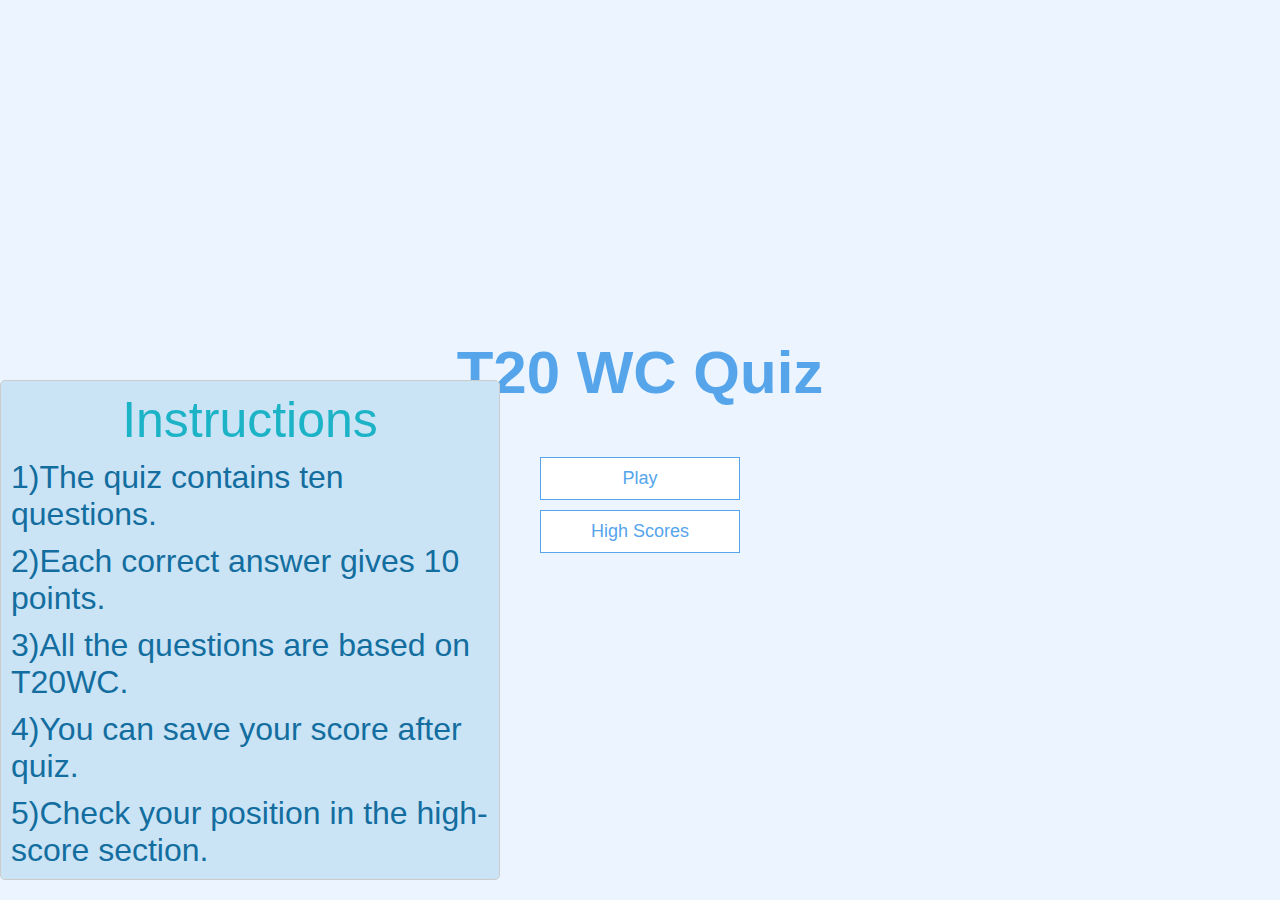
<file: index.html>
<!DOCTYPE html>
<html lang="en">
  <head>
    <meta charset="UTF-8" />
    <meta name="viewport" content="width=device-width, initial-scale=1.0" />
    <meta http-equiv="X-UA-Compatible" content="ie=edge" />
    <title>Kavya's Quiz</title>
    <link rel="stylesheet" href="app.css" />
  </head>
  <body>
    <div class="instructions">
      <h3>Instructions</h3>
      <ul>
        <li>1)The quiz contains ten questions.</li>
        <li>2)Each correct answer gives 10 points.</li>
        <li>3)All the questions are based on T20WC.</li>
        <li>4)You can save your score after quiz.</li>
        <li>5)Check your position in the high-score section.</li>
      </ul>
    </div>
    <div class="container">
      <div id="home" class="flex-center flex-column">
        <h1>T20 WC Quiz</h1>
        <a class="btn" href="/game.html">Play</a>
        <a class="btn" href="/highscores.html">High Scores</a>
      </div>
    </div>
  </body>
</html>
</file>
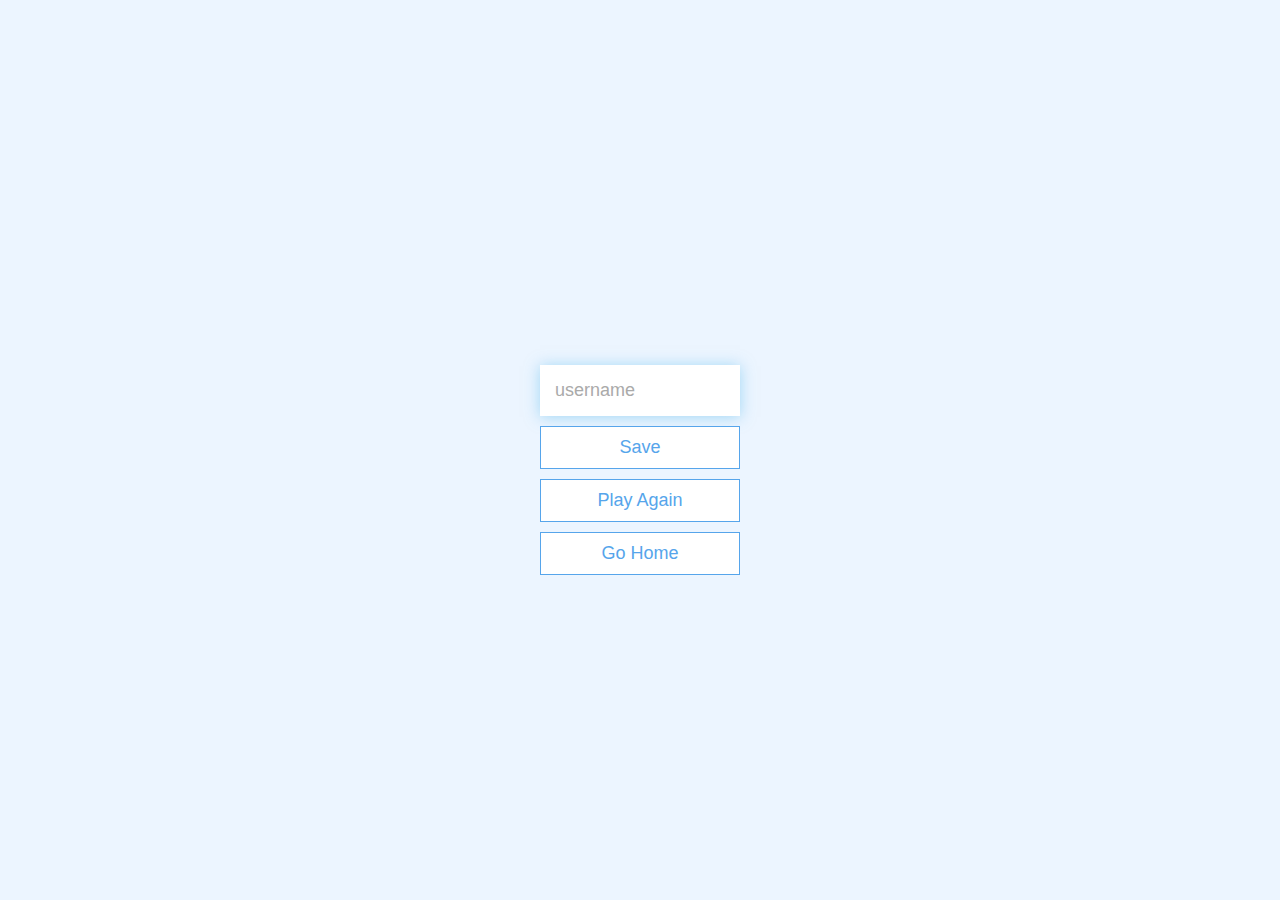
<file: end.html>
<!DOCTYPE html>
<html lang="en">
  <head>
    <meta charset="UTF-8" />
    <meta name="viewport" content="width=device-width, initial-scale=1.0" />
    <meta http-equiv="X-UA-Compatible" content="ie=edge" />
    <title>Congrats!</title>
    <link rel="stylesheet" href="app.css" />
  </head>
  <body>
    <div class="container">
      <div id="end" class="flex-center flex-column">
        <h1 id="finalScore"></h1>
        <form>
          <input
            type="text"
            name="username"
            id="username"
            placeholder="username" />
          <button
            type="submit"
            class="btn"
            id="saveScoreBtn"
            onclick="saveHighScore(event)"
            disabled>
            Save
          </button>
        </form>
        <a class="btn" href="/game.html">Play Again</a>
        <a class="btn" href="/">Go Home</a>
      </div>
    </div>
    <script src="end.js"></script>
  </body>
</html>
</file>
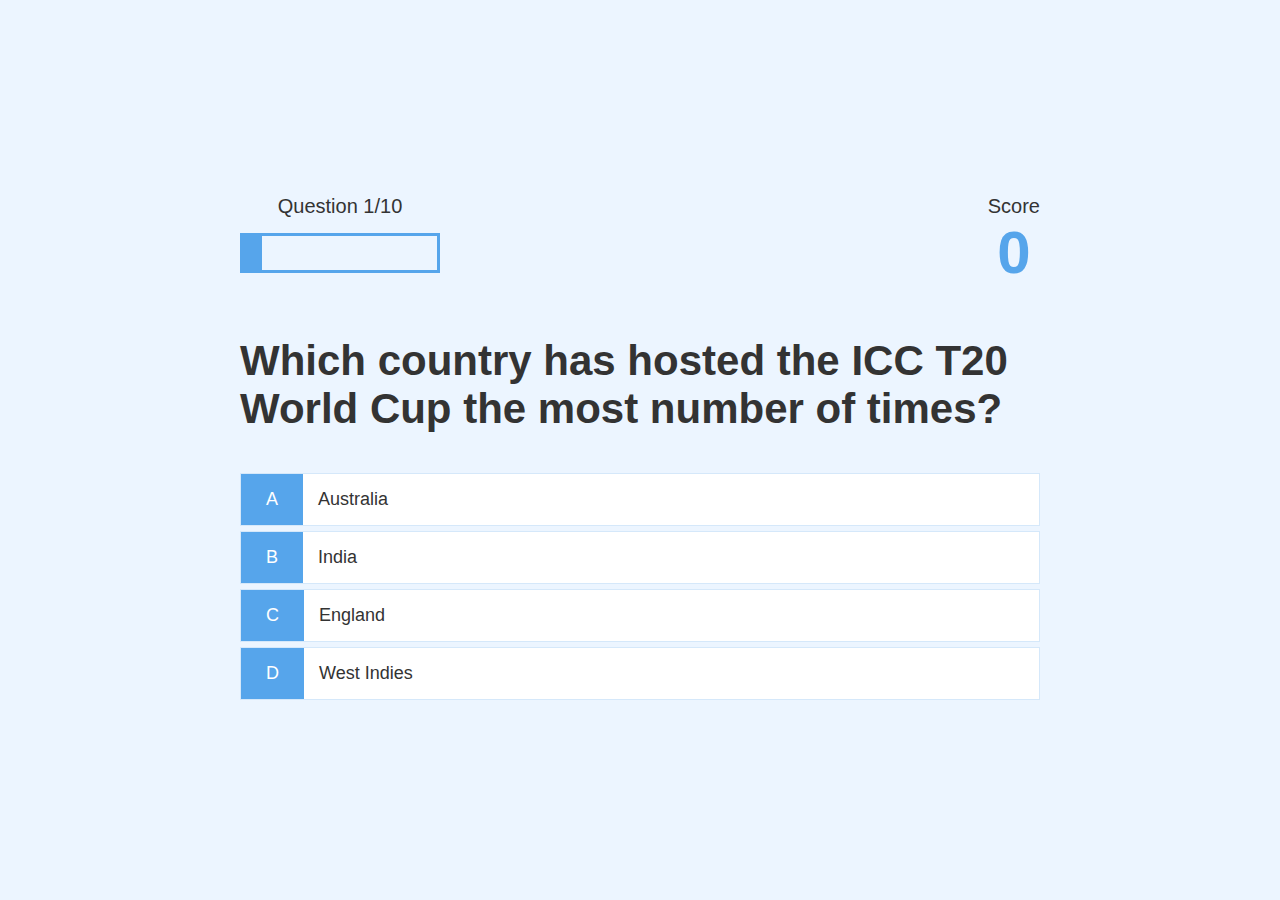
<file: game.html>
<!DOCTYPE html>
<html lang="en">
  <head>
    <meta charset="UTF-8" />
    <meta name="viewport" content="width=device-width, initial-scale=1.0" />
    <meta http-equiv="X-UA-Compatible" content="ie=edge" />
    <title>Quick Quiz - Play</title>
    <link rel="stylesheet" href="app.css" />
    <link rel="stylesheet" href="game.css" />
  </head>
  <body>
    <div class="container">
      <div id="game" class="justify-center flex-column">
        <div id="hud">
          <div id="hud-item">
            <p id="progressText" class="hud-prefix">Question</p>
            <div id="progressBar">
              <div id="progressBarFull"></div>
            </div>
          </div>
          <div id="hud-item">
            <p class="hud-prefix">Score</p>
            <h1 class="hud-main-text" id="score">0</h1>
          </div>
        </div>
        <h2 id="question">What is the answer to this questions?</h2>
        <div class="choice-container">
          <p class="choice-prefix">A</p>
          <p class="choice-text" data-number="1">Choice 1</p>
        </div>
        <div class="choice-container">
          <p class="choice-prefix">B</p>
          <p class="choice-text" data-number="2">Choice 2</p>
        </div>
        <div class="choice-container">
          <p class="choice-prefix">C</p>
          <p class="choice-text" data-number="3">Choice 3</p>
        </div>
        <div class="choice-container">
          <p class="choice-prefix">D</p>
          <p class="choice-text" data-number="4">Choice 4</p>
        </div>
      </div>
    </div>
    <script src="game.js"></script>
  </body>
</html>
</file>
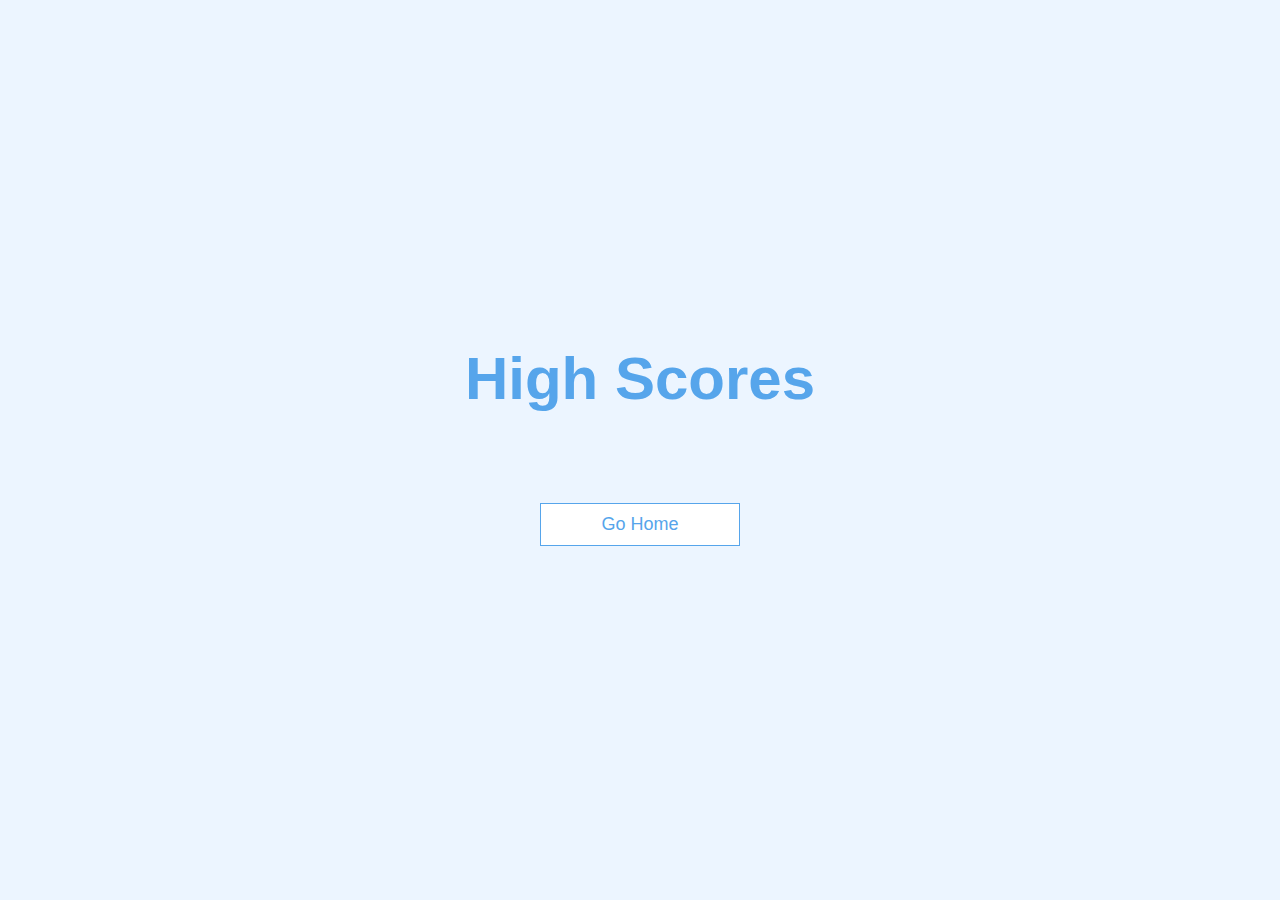
<file: highscores.html>
<!DOCTYPE html>
<html lang="en">
  <head>
    <meta charset="UTF-8" />
    <meta name="viewport" content="width=device-width, initial-scale=1.0" />
    <meta http-equiv="X-UA-Compatible" content="ie=edge" />
    <title>High Scores</title>
    <link rel="stylesheet" href="app.css" />
    <link rel="stylesheet" href="highscores.css" />
  </head>
  <body>
    <div class="container">
      <div id="highScores" class="flex-center flex-column">
        <h1 id="finalScore">High Scores</h1>
        <ul id="highScoresList"></ul>
        <a class="btn" href="index.html">Go Home</a>
      </div>
    </div>
    <script src="highscores.js"></script>
  </body>
</html>
</file>
<file: app.css>
:root {
  background-color: #ecf5ff;
  font-size: 62.5%;
}

* {
  box-sizing: border-box;
  font-family: Arial, Helvetica, sans-serif;
  margin: 0;
  padding: 0;
  color: #333;
}

h1,
h2,
h3,
h4 {
  margin-bottom: 1rem;
}

h1 {
  font-size: 6rem;
  color: #56a5eb;
  margin-bottom: 5rem;
}

h1 > span {
  font-size: 2.4rem;
  font-weight: 500;
}

h2 {
  font-size: 4.2rem;
  margin-bottom: 4rem;
  font-weight: 700;
}

h3 {
  font-size: 2.8rem;
  font-weight: 500;
}

/* UTILITIES */

.container {
  width: 100vw;
  height: 100vh;
  display: flex;
  justify-content: center;
  align-items: center;
  max-width: 80rem;
  margin: 0 auto;
}

.container > * {
  width: 100%;
}

.flex-column {
  display: flex;
  flex-direction: column;
}

.flex-center {
  justify-content: center;
  align-items: center;
}

.justify-center {
  justify-content: center;
}

.text-center {
  text-align: center;
}

.hidden {
  display: none;
}

/* BUTTONS */
.btn {
  font-size: 1.8rem;
  padding: 1rem 0;
  width: 20rem;
  text-align: center;
  border: 0.1rem solid #56a5eb;
  margin-bottom: 1rem;
  text-decoration: none;
  color: #56a5eb;
  background-color: white;
}

.btn:hover {
  cursor: pointer;
  box-shadow: 0 0.4rem 1.4rem 0 rgba(86, 185, 235, 0.5);
  transform: translateY(-0.1rem);
  transition: transform 150ms;
}

.btn[disabled]:hover {
  cursor: not-allowed;
  box-shadow: none;
  transform: none;
}
/* styles.css */

.instructions {
  position: absolute;
  bottom: 2rem;
  left: 0rem;
  margin-right: 5rem;
  background-color: #cae4f6;
  padding: 1rem;
  border: 1px solid #ccc;
  border-radius: 0.5rem;
  width: 50rem;
  height: 50rem;
  display: inline-block;
}

.instructions h3 {
  font-size: 5rem;
  margin-top: 0;
  text-align: center;
  color: #1db3c7;
}

.instructions li {
  margin-bottom: 1rem;
  font-size: 3.2rem;
  text-align: left;
  text-align: none;
  text-decoration: none;
  color: #136e9f;
}
form {
  width: 100%;
  display: flex;
  flex-direction: column;
  align-items: center;
}

input {
  margin-bottom: 1rem;
  width: 20rem;
  padding: 1.5rem;
  font-size: 1.8rem;
  border: none;
  box-shadow: 0 0.1rem 1.4rem 0 rgba(86, 185, 235, 0.5);
}

input::placeholder {
  color: #aaa;
}
</file>
<file: game.css>
.choice-container {
  display: flex;
  margin-bottom: 0.5rem;
  width: 100%;
  font-size: 1.8rem;
  border: 0.1rem solid rgb(86, 165, 235, 0.25);
  background-color: white;
}

.choice-container:hover {
  cursor: pointer;
  box-shadow: 0 0.4rem 1.4rem 0 rgba(86, 185, 235, 0.5);
  transform: translateY(-0.1rem);
  transition: transform 150ms;
}

.choice-prefix {
  padding: 1.5rem 2.5rem;
  background-color: #56a5eb;
  color: white;
}

.choice-text {
  padding: 1.5rem;
  width: 100%;
}

.correct {
  background-color: #28a745;
}

.incorrect {
  background-color: #dc3545;
}

/* HUD */

#hud {
  display: flex;
  justify-content: space-between;
}

.hud-prefix {
  text-align: center;
  font-size: 2rem;
}

.hud-main-text {
  text-align: center;
}

#progressBar {
  width: 20rem;
  height: 4rem;
  border: 0.3rem solid #56a5eb;
  margin-top: 1.5rem;
}

#progressBarFull {
  height: 3.4rem;
  background-color: #56a5eb;
  width: 0%;
}
</file>
<file: highscores.css>
#highScoresList {
  list-style: none;
  padding-left: 0;
  margin-bottom: 4rem;
}

.high-score {
  font-size: 3.8rem;
  margin-bottom: 0.5rem;
  font-weight: bold;
  font-family: Arial, Helvetica, sans-serif;
  color: darkblue;
  font-style: italic;
}

.high-score:hover {
  transform: scale(1.01);
}
</file>
